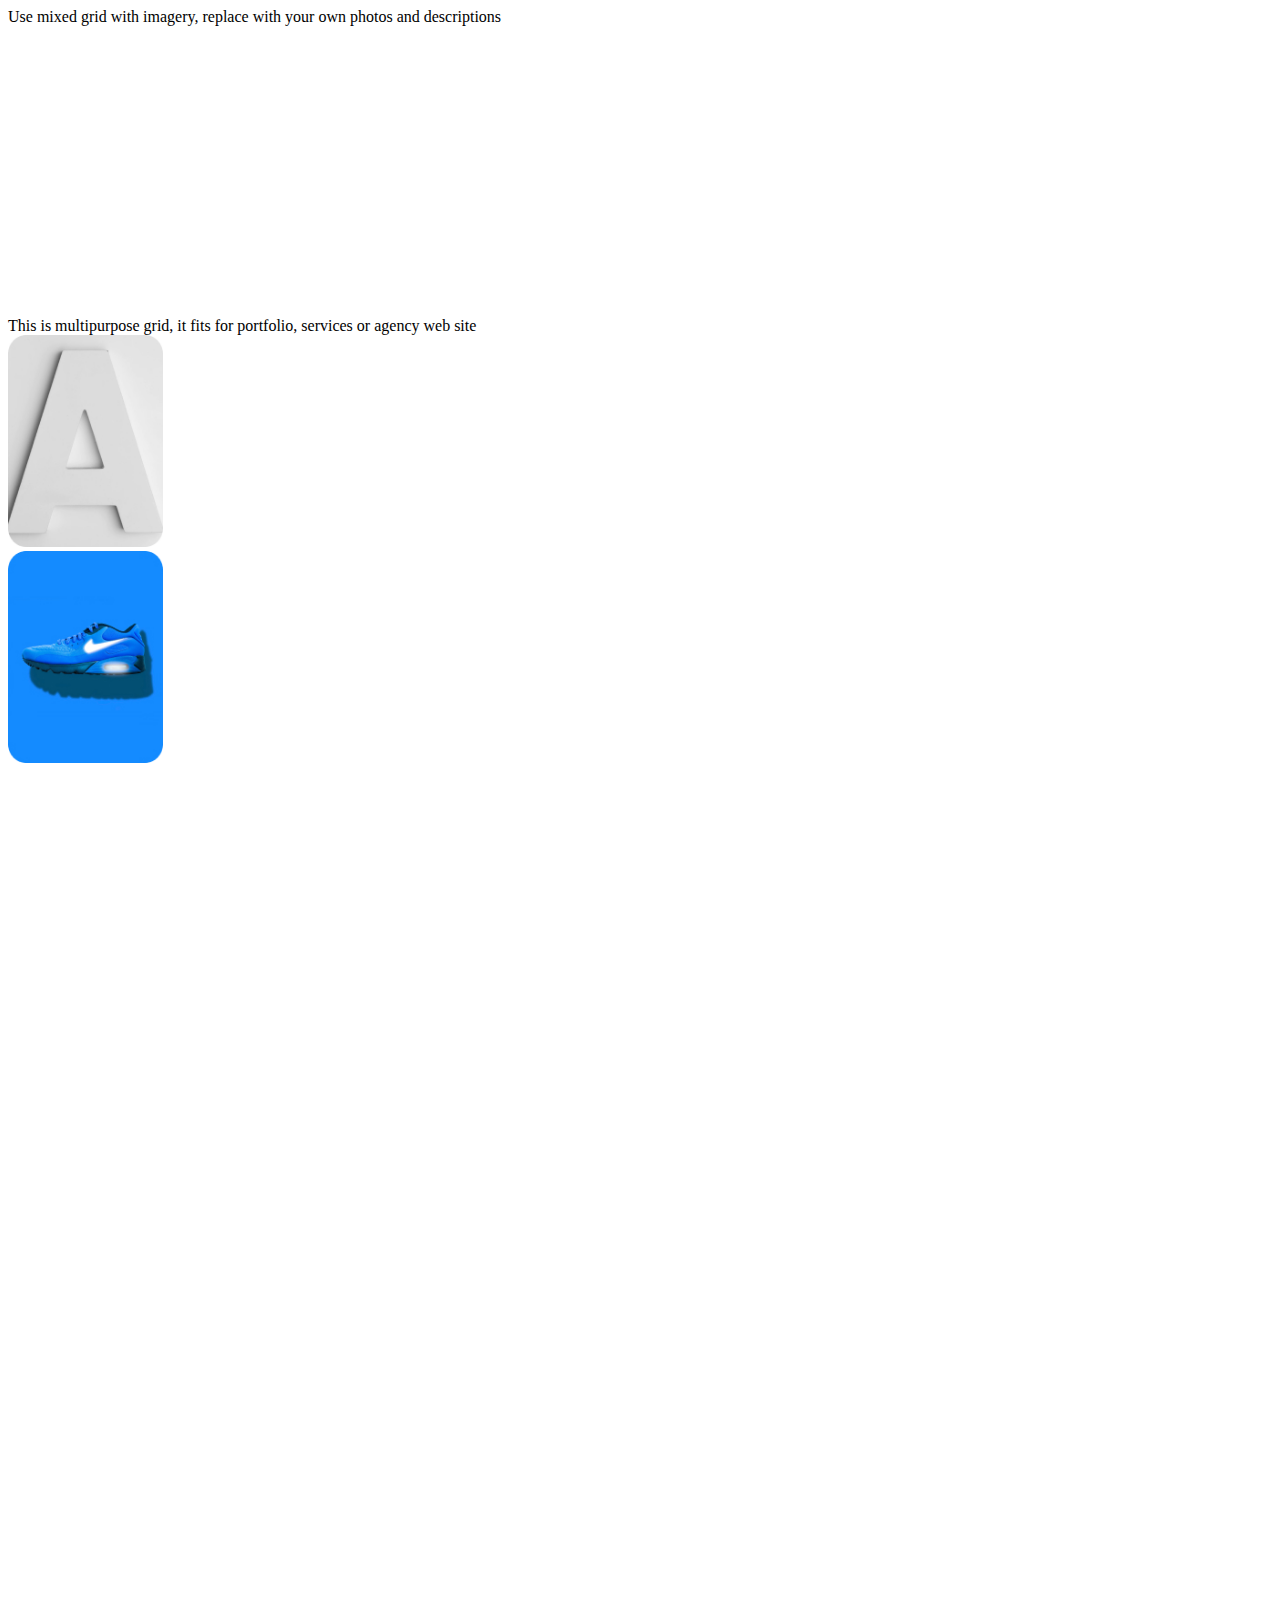
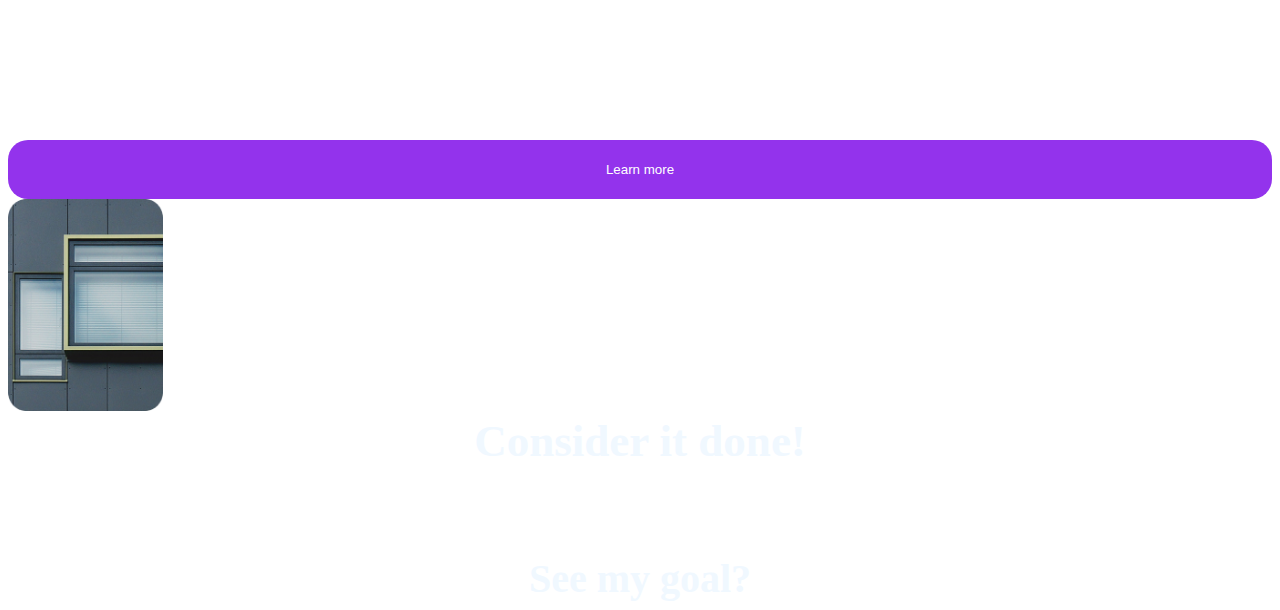
<file: grid1.html>
<!DOCTYPE html>
<html lang="en">
<head>
    <meta charset="UTF-8">
    <meta http-equiv="X-UA-Compatible" content="IE=edge">
    <meta name="viewport" content="width=device-width, initial-scale=1.0">
    <title>grid1</title>
    <style>
        .outer1{
            display: grid;
            grid-template-columns: repeat(7, 1fr);
            grid-gap: 20px;
            line-height: 32px;
            font-size:18px;
            width: 100%;
        }
        .i1 {
            grid-row: 1;
            grid-column: 1/3;
        }

        .i2 {
            grid-row: 2/6;
            grid-column: 1/3;
            background-image: url('1.jpg');
            background-repeat: no-repeat;
            background-size: 270px 470px;
            border-radius: 16px;
        }
        #i2{
            width: 270px;
            height: 462px;
        }
        .i3 {
            grid-row: 1/5;
            grid-column: 3/6;
            width: 100%;
            background-image: url('2.jpg');
            background-repeat: no-repeat;
            background-size: 415px 390px; 
            width: 100%;
            border-radius: 16px;
            
        }

        .i4 {
            grid-row: 1/3;
            grid-column: 6/8;
            margin-top: 23%;
        }

        .i5 {
            grid-row: 3/5;
            grid-column:6 ;

        }
        #i5{
            width: 155px;
            height: 212px;
            border-radius: 16px;

        }
        .i6 {
            grid-row: 3/5;
            grid-column: 7;
        }
        #i6 {
            width: 155px;
            height: 212px;
            border-radius: 16px;
        }
        .i7 {
            grid-row: 5/12;
            grid-column: 1/3;
            margin-top: 77%;
        }
        #innerb1 {
            padding: 22px;
            border: none;
            border-radius: 20px;
            background-color: rgb(147, 51, 236);
            color: white;
            width: 100%;
            height: 50%;
        }
        .i8 {
            grid-row:5/9;
            grid-column: 3/5;
            background-image: url('5.jpg');
            background-size: 270px 275px;
            background-repeat: no-repeat;
            border-radius: 16px;
        }
        #i8 {
            width: 270px;
            height: 250px;
        }

        .i9 {
            grid-row: 5/12;
            grid-column: 5/7;
            background-image: url('6.png');
            background-size:295px 330px;
            background-repeat: no-repeat;
            
        }
        .i91{
            margin-top: 10%;
        }
        #i9{
            width:270px;
            height: 350px;
        }
        .i10{
            grid-row: 5/6;
            grid-column: 7/8;
        }
        #i10{
            width: 155px;
            height: 212px;
            border-radius: 16px;
        }
        .i11{
            grid-row: 4;
            grid-column: 3/6;
            font-size: 45px;
            color: aliceblue;
            font-weight: 700;
            text-align: center;
            margin-bottom: 7%;
        }
        .i12{
            grid-row: 5;
            grid-column: 5/7;
            font-size: 40px;
            text-align: center;
            color: aliceblue;
            border-radius: 16px;
            font-weight: 700;
            margin-top: 5%;
        }


    </style>
</head>
<body>
    <div class="outer">
        <div class="inner i1">Use mixed grid with imagery, replace with your own photos and descriptions</div>
        <div class="inner i2"> </div>
        <div class="inner i3"> </div>
        <div class="inner i4">This is multipurpose grid, it fits for portfolio, services or agency web site</div>
        <div class="inner i5"><img id="i5" src="3.jpg"></div>
        <div class="inner i6"><img id="i6" src="4.jpg"></div>
        <div class="inner i7"><button id="innerb1">Learn more</button> </div>
        <div class="inner i8"> </div>
        <div class="inner i9"> </div>
        <div class="inner i10"><img id="i10" src="7.jpg"> </div>
        <div class="inner i11">Consider it done!</div>
        <div class="inner i12">See my goal?</div>
    </div>
</body>
</html>
</file>
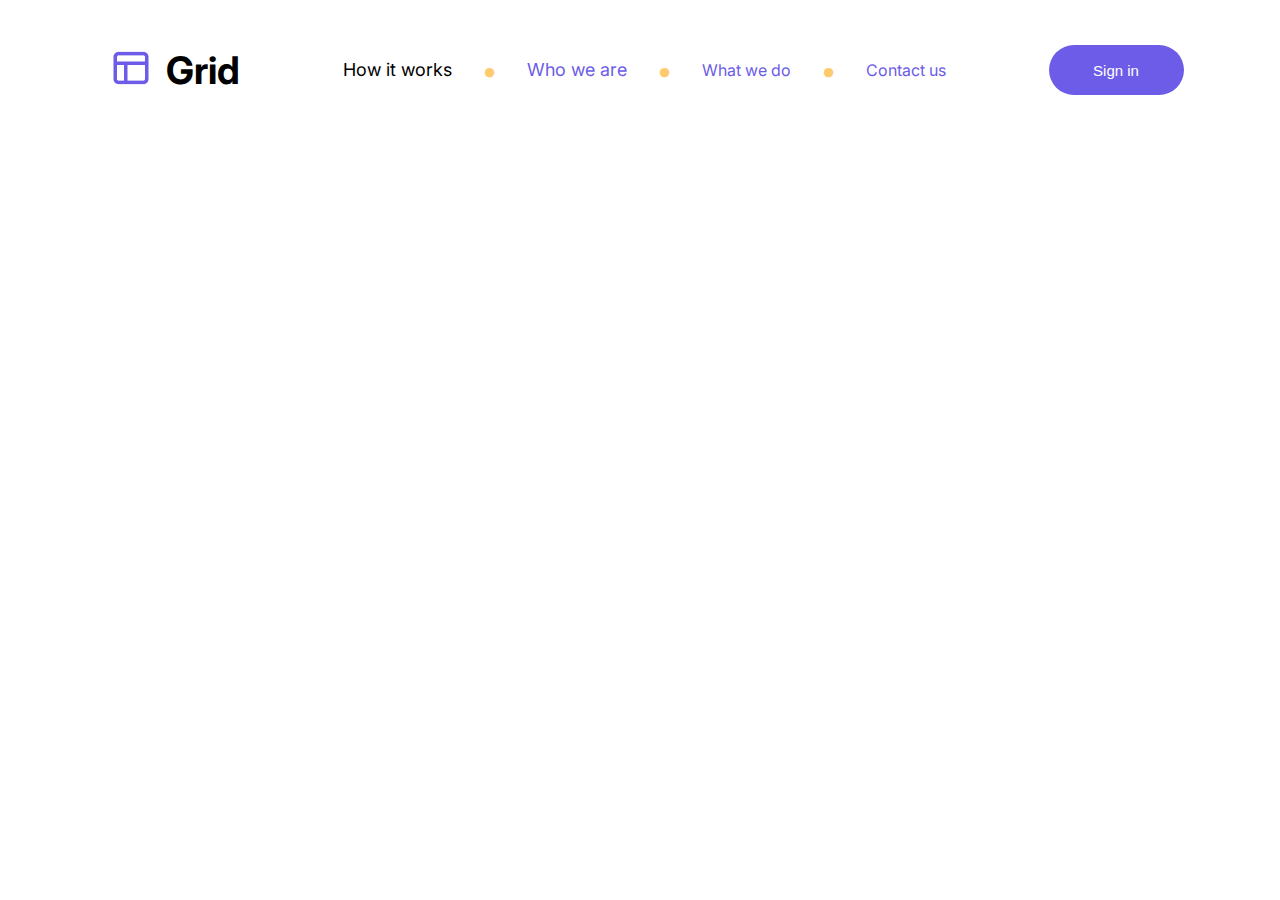
<file: navibar.html>
<!DOCTYPE html>
<html lang="en">
<head>
    <meta charset="UTF-8">
    <meta http-equiv="X-UA-Compatible" content="IE=edge">
    <meta name="viewport" content="width=device-width, initial-scale=1.0">
    <title>Document</title>
    <link rel="preconnect" href="https://fonts.googleapis.com">
<link rel="preconnect" href="https://fonts.gstatic.com" crossorigin>
<link href="https://fonts.googleapis.com/css2?family=Inter:wght@200;300;400;500&display=swap" rel="stylesheet">
    <style>
        body{
            font-family: 'Inter', sans-serif;
        }
        .navi{
            display: flex;
            justify-content: space-between;
            align-items: center;
            padding: 1px 7% 1rem 7%;
        }
        .n1{
            display: flex;
            justify-content: center;
            align-items: center;
        }
        .navi_1_2i{
            font-size: 38px;
            font-weight: bold;
        }
        .navi_1_2{
            display: flex;
            gap: 30px;
            align-items: center;
            font-weight: 400;
            visibility: visible;
        }
        .no{
            color: #FDCB6E;
            font-size: 30px;
        }
        .n2{
            font-family: Inter;
            font-style: normal;
            font-size: 18px;
            line-height: 32px;
        }
        .n3{
            font-size: 18px;
            line-height: 32px;
            color: #6C5CE7;
        }
        .n4{
            color: #6C5CE7;
        }
        .n5{
            color: #6C5CE7;
        }
        #navib{
        border: none;
        background-color:#6C5CE7 ;
        border-radius: 999px; 
        width: 135px;
        height: 50px;
        font-size: 15px;
        color: white;
        cursor: pointer;
    }
    @media screen and (max-width:1000px) {
        .navi{
            display: flex;
            padding: 0 10px;
            margin: 0%;

        }
        .navi_1_2{
            display: none;
        }

    </style>
</head>
<body>
    <div class="navi">
        <div class="navi_1 n1">
            <div class="navi_1_1i"><img src="grid.png"></div>
            <div class="navi_1_2i"><p>Grid</p></div>
        </div>
        <div class="navi_1_2">
            <div class="navi_1 n2"><span id="navi">How it works</span></div>
            <div class="no">•</div> 
            <div class="navi_1 n3"><span id="navi">Who we are</span></div>
            <div class="no">•</div> 
            <div class="navi_1 n4"><span id="navi">What we do</span></div>
            <div class="no">•</div> 
            <div class="navi_1 n5"><span id="navi">Contact us</span></div>
        </div>
        <div class="navi_1 n6"><button id="navib">Sign in</button></div>
    </div>
</body>
</html>
</file>
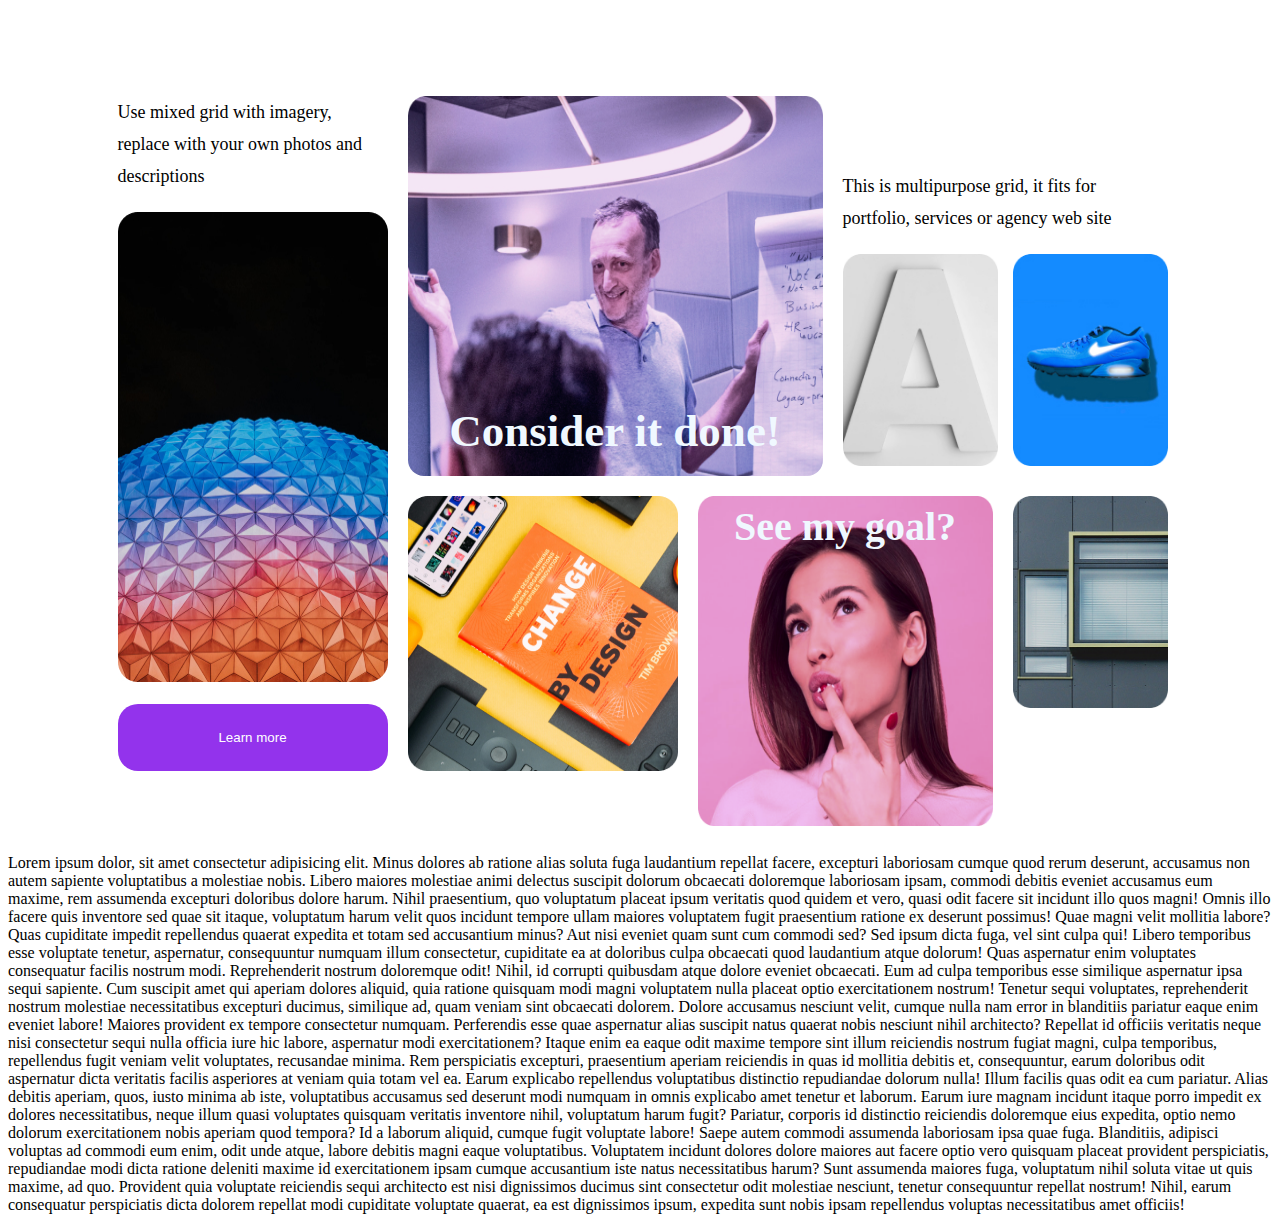
<file: outer.html>
<!DOCTYPE html>
<html lang="en">
<head>
    <meta charset="UTF-8">
    <meta http-equiv="X-UA-Compatible" content="IE=edge">
    <meta name="viewport" content="width=device-width, initial-scale=1.0">
    <title>Document</title>
    <style>
        .outer {
    display: grid;
    grid-template-columns:125px 125px 125px 125px 125px 150px 150px;
    padding-top: 7%;
    justify-content: center;
    grid-gap: 20px;
    line-height: 32px;
    font-size:18px;
    width: 100%;
}
.i1 {
    grid-row: 1;
    grid-column: 1/3;
}

.i2 {
    grid-row: 2/6;
    grid-column: 1/3;
    background-image: url('1.jpg');
    background-repeat: no-repeat;
    background-size: 270px 470px;
    border-radius: 16px;
}
#i2{
    width: 270px;
    height: 462px;
}
.i3 {
    grid-row: 1/5;
    grid-column: 3/6;
    width: 100%;
    background-image: url('2.jpg');
    background-repeat: no-repeat;
    background-size: 415px 390px; 
    width: 100%;
    border-radius: 16px;
    
}

.i4 {
    grid-row: 1/3;
    grid-column: 6/8;
    margin-top: 23%;
}

.i5 {
    grid-row: 3/5;
    grid-column:6 ;

}
#i5{
    width: 155px;
    height: 212px;
    border-radius: 16px;

}
.i6 {
    grid-row: 3/5;
    grid-column: 7;
}
#i6 {
    width: 155px;
    height: 212px;
    border-radius: 16px;
}
.i7 {
    grid-row: 5/12;
    grid-column: 1/3;
    margin-top: 77%;
}
#innerb1 {
    padding: 22px;
    border: none;
    border-radius: 20px;
    background-color: rgb(147, 51, 236);
    color: white;
    width: 100%;
    height: 50%;
}
.i8 {
    grid-row:5/9;
    grid-column: 3/5;
    background-image: url('5.jpg');
    background-size: 270px 275px;
    background-repeat: no-repeat;
    border-radius: 16px;
}
#i8 {
    width: 270px;
    height: 250px;
}

.i9 {
    grid-row: 5/12;
    grid-column: 5/7;
    background-image: url('6.png');
    background-size:295px 330px;
    background-repeat: no-repeat;
    
}
.i91{
    margin-top: 10%;
}

.i10{
    grid-row: 5/6;
    grid-column: 7/8;
}
#i10{
    width: 155px;
    height: 212px;
    border-radius: 16px;
}
.i11{
    grid-row: 4;
    grid-column: 3/6;
    font-size: 45px;
    color: aliceblue;
    font-weight: 700;
    text-align: center;
    margin-bottom: 7%;
}
.i12{
    grid-row: 5;
    grid-column: 5/7;
    font-size: 40px;
    text-align: center;
    color: aliceblue;
    border-radius: 16px;
    font-weight: 700;
    margin-top: 5%;
}

    @media only screen  and (max-width:1000px){

        .scroll{
            width:auto;
            overflow: hidden;
            /* overflow-x: scroll; */
        } 
        .outer{
            /* width:max-content; */
            padding: 20%;
            overflow: hidden;   
            display: grid;   
            grid-template-columns: repeat(5,70px) 150px 150px;   
        }
        .i1{
            grid-row: 1;
            grid-column: 1/3;
            font-size: 1rem;

        }
        .i2{
            grid-row:2/6;
            grid-column: 1/3;
            bottom: 50px;
            background-size: cover;
        }
        .i3{
            grid-row: 1/4;
            grid-column: 3/6;
            background-size: cover;
        }
        .i4{
            grid-row: 1/3;
            grid-column: 6/8;
            font-size: 1rem;
        }
        .i9{
            grid-row: 4/11;
            grid-column: 5/7;
            background-size: contain;
        }
        .i7{
            grid-row: 6/7;
            grid-column: 3/5;
            margin-top: 0;
        }
        #i5{
            width: 145px;
            height: 172px;
        }
        #i6{
            width: 145px;
            height: 172px;
        }
        .i11{
            grid-row: 3;
            grid-column: 3/6;
            padding-top: 88px;
        }
        .i10{
            grid-row: 4/6;
            grid-column: 7/8;
        }
        #i10{
            width: 145px;
            height: 172px;
        }
        .i8{
            grid-row:4/6;
            grid-column: 3/5;
            background-size: cover;
        }
    }



    </style>
</head>
<body>
    <section>
        <div class="scroll">
            <div class="outer">
                <div class="inner i1">Use mixed grid with imagery, replace with your own photos and descriptions</div>
                <div class="inner i2"> </div>
                <div class="inner i3"> </div>
                <div class="inner i4">This is multipurpose grid, it fits for portfolio, services or agency web site</div>
                <div class="inner i5"><img id="i5" src="3.jpg"></div>
                <div class="inner i6"><img id="i6" src="4.jpg"></div>
                <div class="inner i7"><button id="innerb1">Learn more</button> </div>
                <div class="inner i8"> </div>
                <div class="inner i9"> </div>
                <div class="inner i10"><img id="i10" src="7.jpg"> </div>
                <div class="inner i11">Consider it done!</div>
                <div class="inner i12">See my goal?</div>
            </div>
        </div>
    </section>
    <p>Lorem ipsum dolor, sit amet consectetur adipisicing elit. Minus dolores ab ratione alias soluta fuga laudantium repellat facere, excepturi laboriosam cumque quod rerum deserunt, accusamus non autem sapiente voluptatibus a molestiae nobis. Libero maiores molestiae animi delectus suscipit dolorum obcaecati doloremque laboriosam ipsam, commodi debitis eveniet accusamus eum maxime, rem assumenda excepturi doloribus dolore harum. Nihil praesentium, quo voluptatum placeat ipsum veritatis quod quidem et vero, quasi odit facere sit incidunt illo quos magni! Omnis illo facere quis inventore sed quae sit itaque, voluptatum harum velit quos incidunt tempore ullam maiores voluptatem fugit praesentium ratione ex deserunt possimus! Quae magni velit mollitia labore? Quas cupiditate impedit repellendus quaerat expedita et totam sed accusantium minus? Aut nisi eveniet quam sunt cum commodi sed? Sed ipsum dicta fuga, vel sint culpa qui! Libero temporibus esse voluptate tenetur, aspernatur, consequuntur numquam illum consectetur, cupiditate ea at doloribus culpa obcaecati quod laudantium atque dolorum! Quas aspernatur enim voluptates consequatur facilis nostrum modi. Reprehenderit nostrum doloremque odit! Nihil, id corrupti quibusdam atque dolore eveniet obcaecati. Eum ad culpa temporibus esse similique aspernatur ipsa sequi sapiente. Cum suscipit amet qui aperiam dolores aliquid, quia ratione quisquam modi magni voluptatem nulla placeat optio exercitationem nostrum! Tenetur sequi voluptates, reprehenderit nostrum molestiae necessitatibus excepturi ducimus, similique ad, quam veniam sint obcaecati dolorem. Dolore accusamus nesciunt velit, cumque nulla nam error in blanditiis pariatur eaque enim eveniet labore! Maiores provident ex tempore consectetur numquam. Perferendis esse quae aspernatur alias suscipit natus quaerat nobis nesciunt nihil architecto? Repellat id officiis veritatis neque nisi consectetur sequi nulla officia iure hic labore, aspernatur modi exercitationem? Itaque enim ea eaque odit maxime tempore sint illum reiciendis nostrum fugiat magni, culpa temporibus, repellendus fugit veniam velit voluptates, recusandae minima. Rem perspiciatis excepturi, praesentium aperiam reiciendis in quas id mollitia debitis et, consequuntur, earum doloribus odit aspernatur dicta veritatis facilis asperiores at veniam quia totam vel ea. Earum explicabo repellendus voluptatibus distinctio repudiandae dolorum nulla! Illum facilis quas odit ea cum pariatur. Alias debitis aperiam, quos, iusto minima ab iste, voluptatibus accusamus sed deserunt modi numquam in omnis explicabo amet tenetur et laborum. Earum iure magnam incidunt itaque porro impedit ex dolores necessitatibus, neque illum quasi voluptates quisquam veritatis inventore nihil, voluptatum harum fugit? Pariatur, corporis id distinctio reiciendis doloremque eius expedita, optio nemo dolorum exercitationem nobis aperiam quod tempora? Id a laborum aliquid, cumque fugit voluptate labore! Saepe autem commodi assumenda laboriosam ipsa quae fuga. Blanditiis, adipisci voluptas ad commodi eum enim, odit unde atque, labore debitis magni eaque voluptatibus. Voluptatem incidunt dolores dolore maiores aut facere optio vero quisquam placeat provident perspiciatis, repudiandae modi dicta ratione deleniti maxime id exercitationem ipsam cumque accusantium iste natus necessitatibus harum? Sunt assumenda maiores fuga, voluptatum nihil soluta vitae ut quis maxime, ad quo. Provident quia voluptate reiciendis sequi architecto est nisi dignissimos ducimus sint consectetur odit molestiae nesciunt, tenetur consequuntur repellat nostrum! Nihil, earum consequatur perspiciatis dicta dolorem repellat modi cupiditate voluptate quaerat, ea est dignissimos ipsum, expedita sunt nobis ipsam repellendus voluptas necessitatibus amet officiis!</p>
</body>
</html>
</file>
